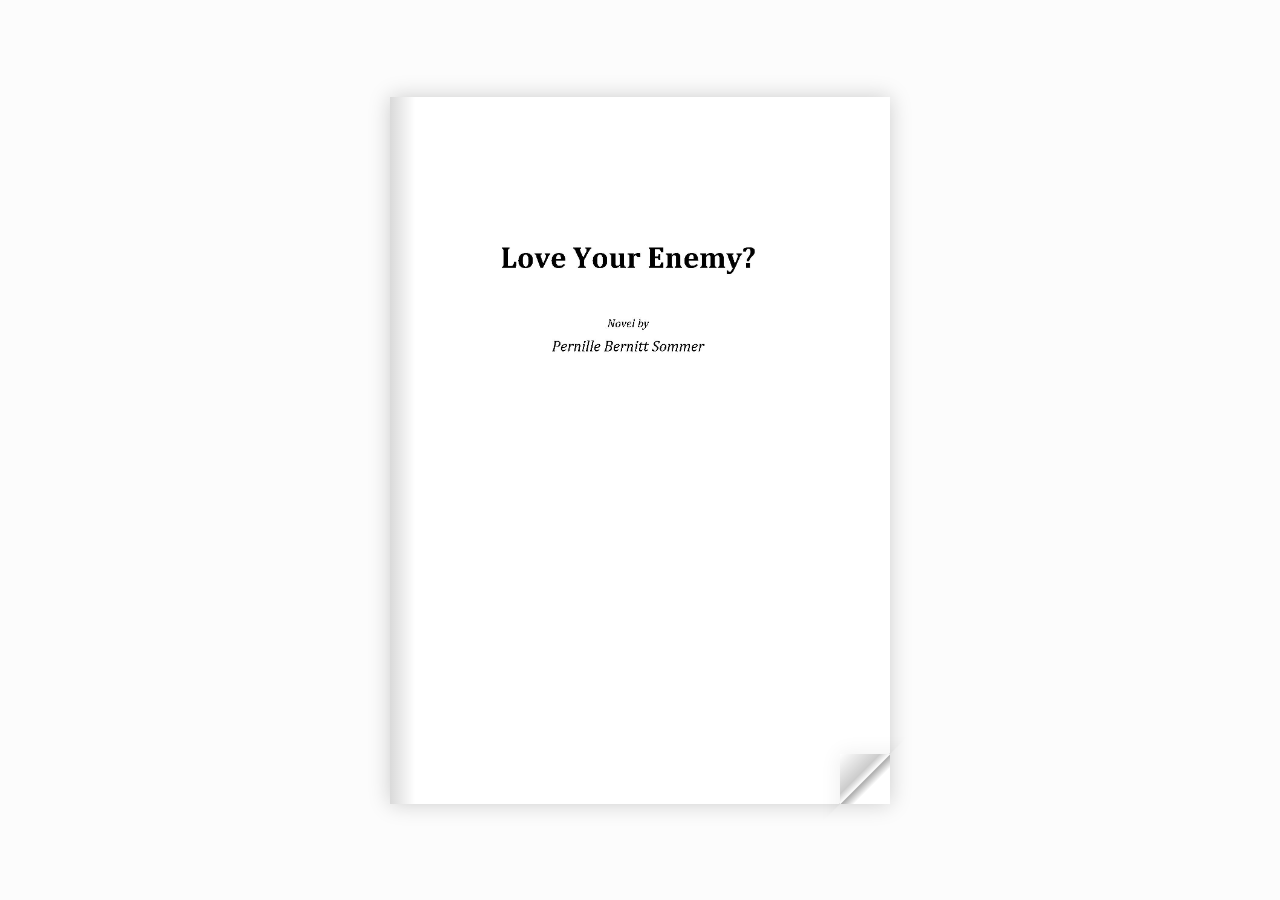
<file: teaser/index.html>
<!doctype html>
<html lang="en">
<head>
    <title>Love Your Enemy?</title>
    <meta name="viewport" content="width = 1050, user-scalable = no" />

    <script type="text/javascript" src="js/jquery.min.1.7.js"></script>
    <script type="text/javascript" src="js/modernizr.2.5.3.min.js"></script>
    <script type="text/javascript" src="js/jquery.mousewheel.min.js"></script>
    <script src="js/jquery.tooltipster.min.js" type="text/javascript"></script>
    <script type="text/javascript" src="js/hash.js"></script>
    <script type="text/javascript" src="js/magazine.js"></script>
    <link href="css/thumbs_carousel.css" rel="stylesheet" type="text/css" />
    <script src="js/jMyCarousel.js" type="text/javascript"></script>
    <link type="text/css" rel="stylesheet" href="css/main.css">
</head>
<body>
<div class="magazine-viewport">
	<div class="container">
		<div class="magazine">
			<div ignore="1" class="next-button"></div>
			<div ignore="1" class="previous-button"></div>
		</div>
	</div>
</div>

<div class="overlay" >
	<div id="thumbs_carousel">  
        <ul>  
            <li><img src="pages/thumbs/page-1.jpg"></li>
<li><img src="pages/thumbs/page-2.jpg"></li>
<li><img src="pages/thumbs/page-3.jpg"></li>
<li><img src="pages/thumbs/page-4.jpg"></li>
<li><img src="pages/thumbs/page-5.jpg"></li>
<li><img src="pages/thumbs/page-6.jpg"></li>
<li><img src="pages/thumbs/page-7.jpg"></li>
<li><img src="pages/thumbs/page-8.jpg"></li>

      </ul>    
    </div>
</div>

<script src="onload.js" type="text/javascript"></script>

</body>
</html>
</file>
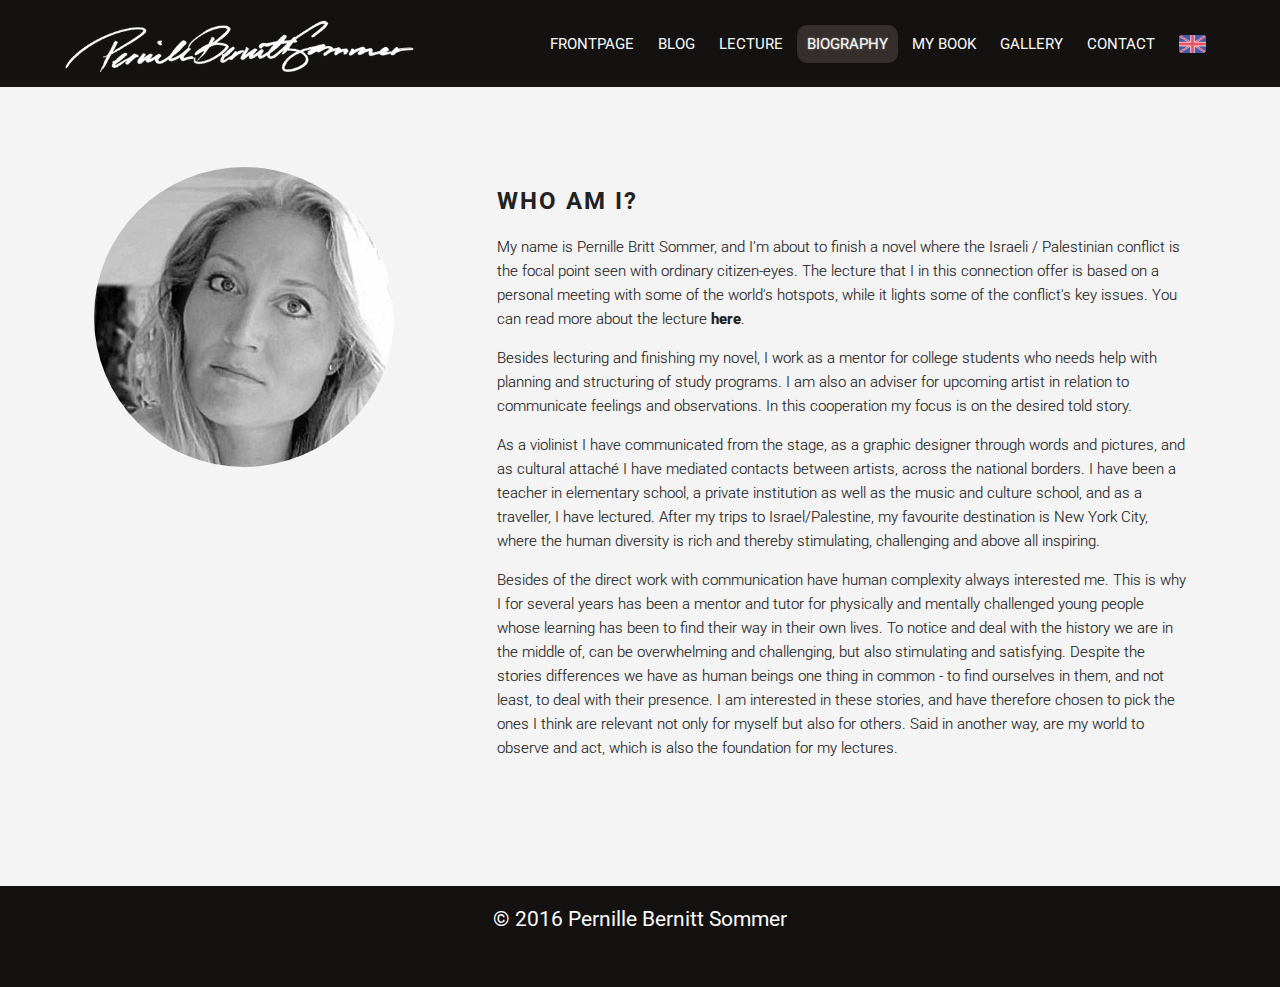
<file: biography.html>
<!DOCTYPE html>
<html lang="en">
    <head>
        <title>Pernille Bernitt Sommer - Biography</title>
        <meta charset="utf-8">
        <link rel="stylesheet" type="text/css" href="css/style.css">
        <link href="https://maxcdn.bootstrapcdn.com/font-awesome/4.7.0/css/font-awesome.min.css" rel="stylesheet" type="text/css">
        <script src='http://cdnjs.cloudflare.com/ajax/libs/jquery/2.1.3/jquery.min.js'></script>
        <meta name="viewport" content="width=device-width, initial-scale=1.0">
    </head>
    <body>
        <div class="responsiveMenuContainer" id="responsiveMenuContainer" style="display: none;">
            <div class="responsiveMenuExit" id="responsiveMenuExit"><i class="fa fa-times"></i></div>
            <a href="index.php"><div class="responsiveMenuItem">FRONTPAGE</div></a>
            <a href="blog.php"><div class="responsiveMenuItem">BLOG</div></a>
            <a href="lecture.html"><div class="responsiveMenuItem">LECTURE</div></a>
            <a href="biography.html"><div class="responsiveMenuItem active">BIOGRAPHY</div></a>
            <a href="mybook.html"><div class="responsiveMenuItem">MY BOOK</div></a>
            <a href="gallery.php"><div class="responsiveMenuItem">GALLERY</div></a>
            <a href="contact.html"><div class="responsiveMenuItem">CONTACT</div></a>
            <a href="javascript:void(0);"><div class="responsiveMenuItemFlag"><a href="index.php"><img class="flag" src="img/en.png"></a>&nbsp;<a href="da"><img class="flag" src="img/da.png"></a></div></a>
        </div>
        <header id="header">
            <div class="content">
                <a class="logo" href="index.php"><img alt="Logo" class="logoImg" src="img/logo.png"></a>
                <a class="responsiveMenu" id="responsiveMenu"></a>
                <nav id="headerNavigation">
                    <a href="index.php">FRONTPAGE</a>
                    <a href="blog.php">BLOG</a>
                    <a href="lecture.html">LECTURE</a>
                    <a href="biography.html" class="active">BIOGRAPHY</a>
                    <a href="mybook.html">MY BOOK</a>
                    <a href="gallery.php">GALLERY</a>
                    <a href="contact.html">CONTACT</a>
                    <a class="languageMenu" href="javascript:void(0);" id="currentLanguage"><img src="img/en.png" class="flag"></a>
                    <div class="flagDropDown" id="flagDropDown">
                        <a class="chooseLanguage" href="biography.html"><img src="img/en.png" class="flag"></a>
                        <a class="chooseLanguage" href="da/biography.html"><img src="img/da.png" class="flag"></a>
                    </div>
                </nav>
            </div>
        </header>
        <div class="content" id="senesteBlog">
            <article class="venstreSide" style="flex-grow: 0.5;">
                <div class="bioImgWrapper">
                    <img class="bioImg" src="img/bio.jpg" alt="Pernille Bernitt Sommer">
                </div>
            </article>
            <article class="hoejreSide">
                <h2><b>WHO AM I?</b></h2>
                <p>My name is Pernille Britt Sommer, and I’m about to finish a novel where the Israeli / Palestinian conflict is the focal point seen with ordinary citizen-eyes. The lecture that I in this connection offer is based on a personal meeting with some of the world's hotspots, while it lights some of the conflict's key issues. You can read more about the lecture <a href="lecture.html">here</a>.</p>
                <p>Besides lecturing and finishing my novel, I work as a mentor for college students who needs help with planning and structuring of study programs. I am also an adviser for upcoming artist in relation to communicate feelings and observations. In this cooperation my focus is on the desired told story.</p>
                <p>As a violinist I have communicated from the stage, as a graphic designer through words and pictures, and as cultural attaché I have mediated contacts between artists, across the national borders. I have been a teacher in elementary school, a private institution as well as the music and culture school, and as a traveller, I have lectured. After my trips to Israel/Palestine, my favourite destination is New York City, where the human diversity is rich and thereby stimulating, challenging and above all inspiring.</p>
                <p>Besides of the direct work with communication have human complexity always interested me. This is why I for several years has been a mentor and tutor for physically and mentally challenged young people whose learning has been to find their way in their own lives. To notice and deal with the history we are in the middle of, can be overwhelming and challenging, but also stimulating and satisfying. Despite the stories differences we have as human beings one thing in common - to find ourselves in them, and not least, to deal with their presence. I am interested in these stories, and have therefore chosen to pick the ones I think are relevant not only for myself but also for others. Said in another way, are my world to observe and act, which is also the foundation for my lectures.</p>
            </article>
        </div>
        <div id="footer">
            <p>&copy 2016 Pernille Bernitt Sommer</p>
        </div>
        <script src="js/script.js"></script>
    </body>
</html>
</file>
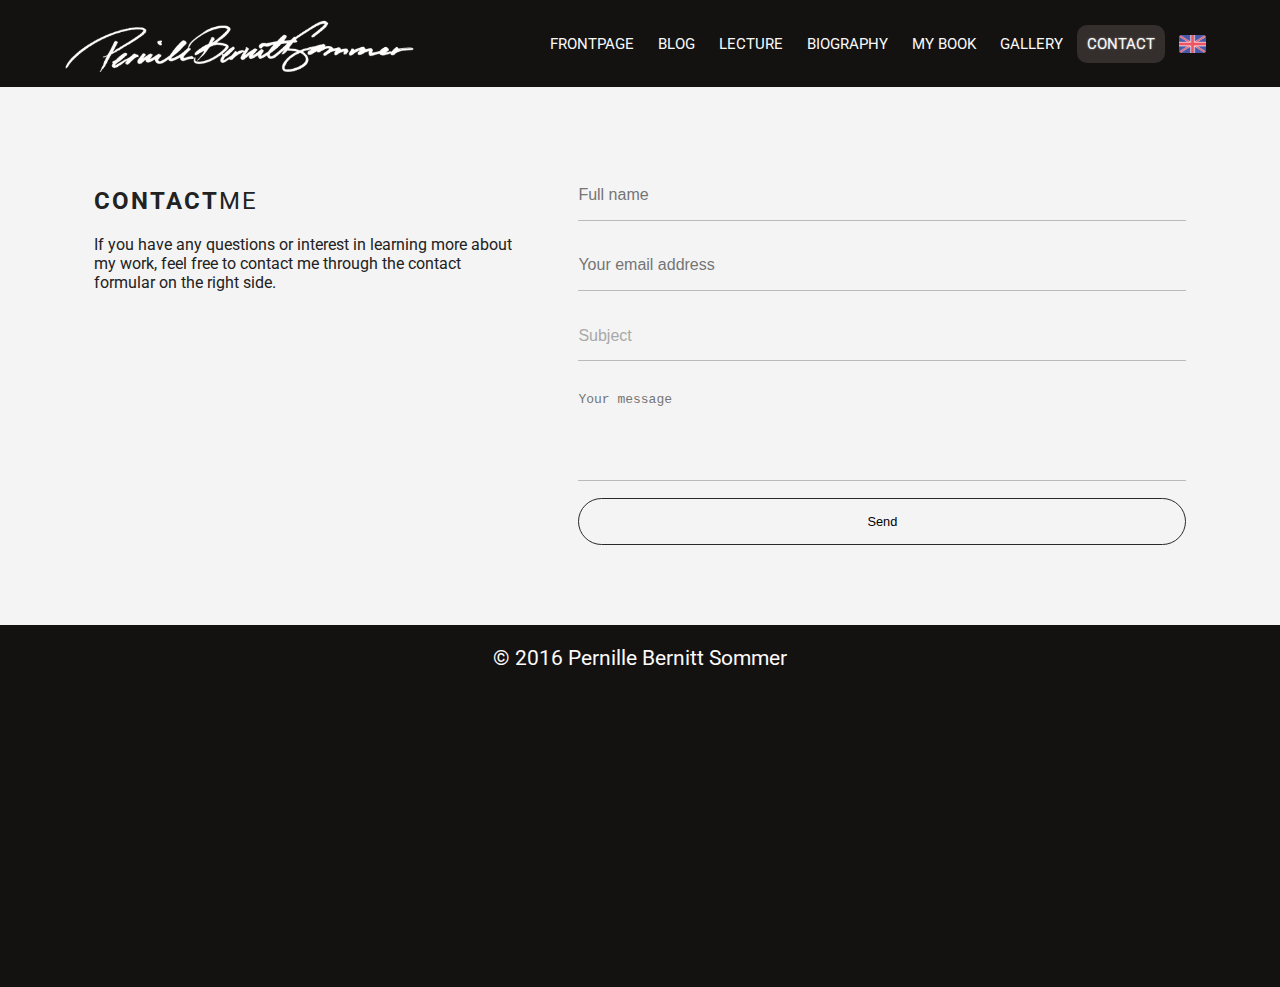
<file: contact.html>
<!DOCTYPE html>
<html lang="en">
    <head>
        <title>Pernille Bernitt Sommer - Contact</title>
        <meta charset="utf-8">
        <link rel="stylesheet" type="text/css" href="css/style.css">
        <link href="https://maxcdn.bootstrapcdn.com/font-awesome/4.7.0/css/font-awesome.min.css" rel="stylesheet" type="text/css">
        <script src='http://cdnjs.cloudflare.com/ajax/libs/jquery/2.1.3/jquery.min.js'></script>
        <meta name="viewport" content="width=device-width, initial-scale=1.0">
    </head>
    <body>
        <div class="responsiveMenuContainer" id="responsiveMenuContainer" style="display: none;">
            <div class="responsiveMenuExit" id="responsiveMenuExit"><i class="fa fa-times"></i></div>
            <a href="index.php"><div class="responsiveMenuItem">FRONTPAGE</div></a>
            <a href="blog.php"><div class="responsiveMenuItem">BLOG</div></a>
            <a href="lecture.html"><div class="responsiveMenuItem">LECTURE</div></a>
            <a href="biography.html"><div class="responsiveMenuItem">BIOGRAPHY</div></a>
            <a href="mybook.html"><div class="responsiveMenuItem">MY BOOK</div></a>
            <a href="gallery.php"><div class="responsiveMenuItem">GALLERY</div></a>
            <a href="contact.html"><div class="responsiveMenuItem active">CONTACT</div></a>
            <a href="javascript:void(0);"><div class="responsiveMenuItemFlag"><a href="index.php"><img class="flag" src="img/en.png"></a>&nbsp;<a href="da"><img class="flag" src="img/da.png"></a></div></a>
        </div>
        <header id="header">
            <div class="content">
                <a class="logo" href="index.php"><img alt="Logo" class="logoImg" src="img/logo.png"></a>
                <a class="responsiveMenu" id="responsiveMenu"></a>
                <nav id="headerNavigation">
                    <a href="index.php">FRONTPAGE</a>
                    <a href="blog.php">BLOG</a>
                    <a href="lecture.html">LECTURE</a>
                    <a href="biography.html">BIOGRAPHY</a>
                    <a href="mybook.html">MY BOOK</a>
                    <a href="gallery.php">GALLERY</a>
                    <a href="contact.html" class="active">CONTACT</a>
                    <a class="languageMenu" href="javascript:void(0);" id="currentLanguage"><img src="img/en.png" class="flag"></a>
                    <div class="flagDropDown" id="flagDropDown">
                        <a class="chooseLanguage" href="contact.html"><img src="img/en.png" class="flag"></a>
                        <a class="chooseLanguage" href="da/contact.html"><img src="img/da.png" class="flag"></a>
                    </div>
                </nav>
            </div>
        </header>
        <div class="content" id="senesteBlog">
            <article class="venstreSide" style="flex-grow: 0.7;">
                <h2><b>CONTACT</b>ME</h2>
                If you have any questions or interest in learning more about my work, feel free to contact me through the contact formular on the right side.
            </article>
            <article class="hoejreSide">
                <form class="contactForm" action="contact.php" method="POST">
                    <input class="contactInput" type="text" name="fullName" placeholder="Full name" required>
                    <input class="contactInput" type="email" name="emailAddress" placeholder="Your email address" required>
                    <select class="contactInput" name="subject" required>
                        <option selected disabled>Subject</option>
                        <option value="Question">Question</option>
                        <option value="Booking">Booking</option>
                        <option value="Other">Other</option>
                    </select>
                    <textarea class="contactInput" name="message" placeholder="Your message" required></textarea>
                    <input class="contactButton" type="submit" name="contactKnap" value="Send">
                </form>
            </article>
        </div>
        <div id="footer">
            <p>&copy; 2016 Pernille Bernitt Sommer</p>
        </div>
        <script src="js/script.js"></script>
    </body>
</html>
</file>
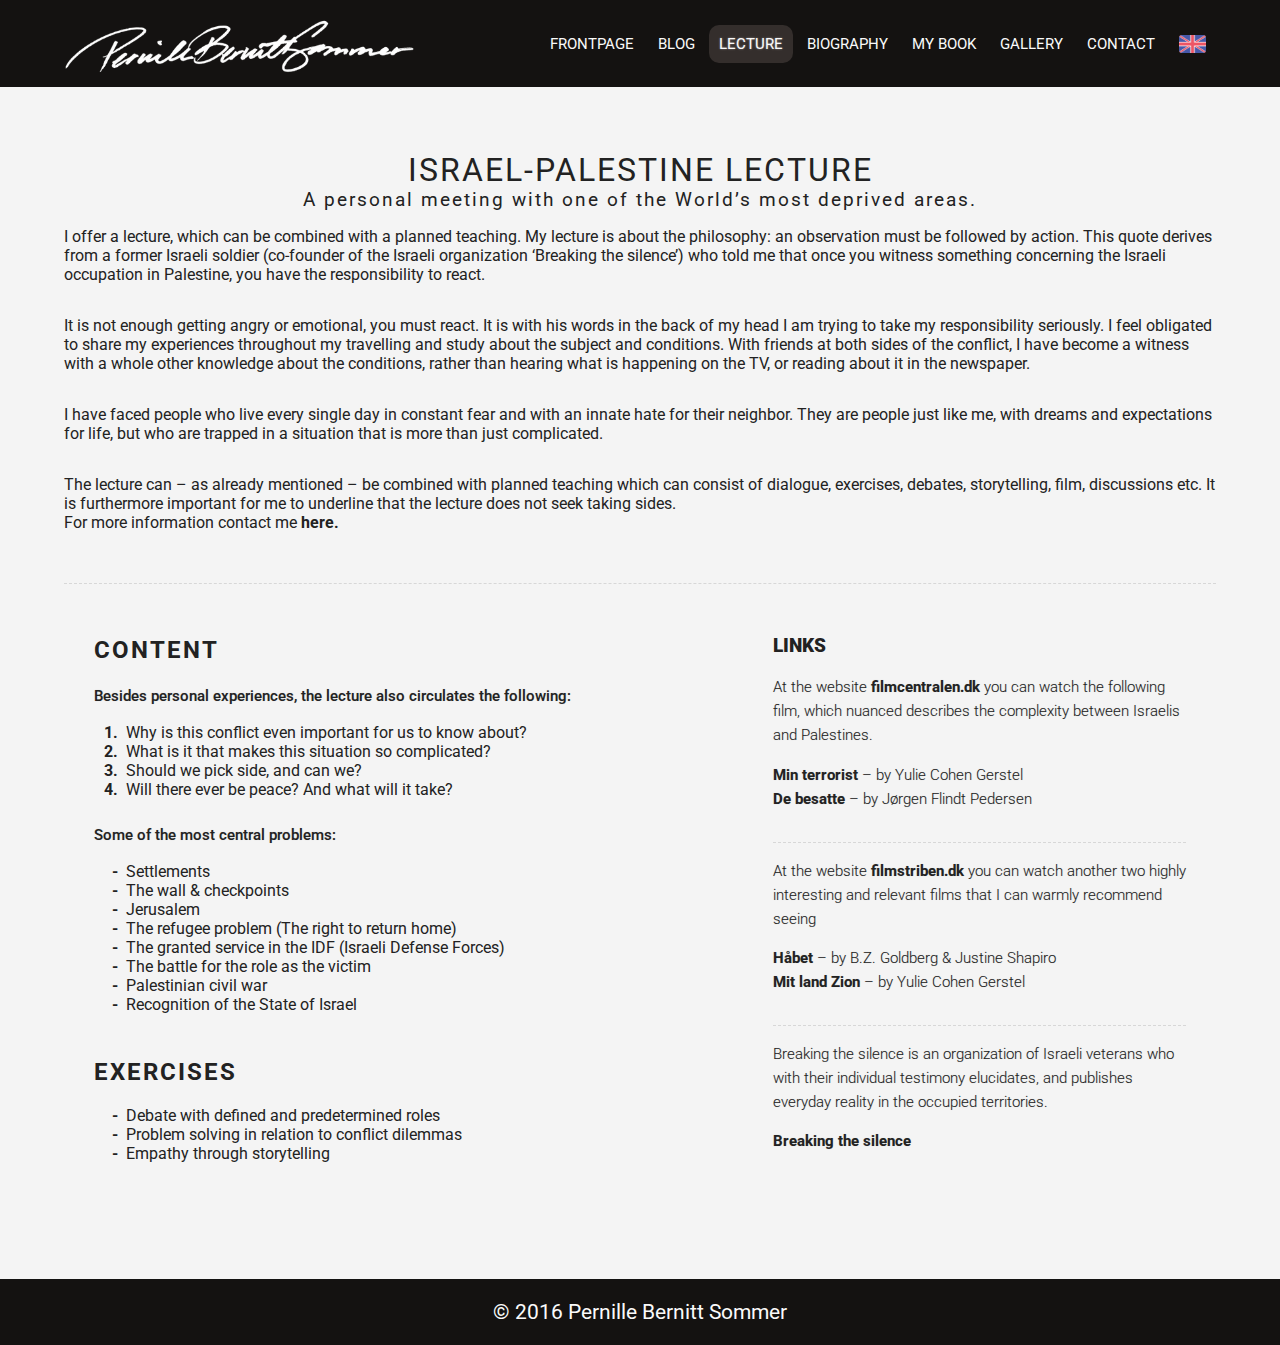
<file: lecture.html>
<!DOCTYPE html>
<html lang="en">
    <head>
        <title>Pernille Bernitt Sommer - Lecture</title>
        <meta charset="utf-8">
        <link rel="stylesheet" type="text/css" href="css/style.css">
        <link href="https://maxcdn.bootstrapcdn.com/font-awesome/4.7.0/css/font-awesome.min.css" rel="stylesheet" type="text/css">
        <script src='http://cdnjs.cloudflare.com/ajax/libs/jquery/2.1.3/jquery.min.js'></script>
        <meta name="viewport" content="width=device-width, initial-scale=1.0">
    </head>
    <body>
        <div class="responsiveMenuContainer" id="responsiveMenuContainer" style="display: none;">
            <div class="responsiveMenuExit" id="responsiveMenuExit"><i class="fa fa-times"></i></div>
            <a href="index.php"><div class="responsiveMenuItem">FRONTPAGE</div></a>
            <a href="blog.php"><div class="responsiveMenuItem">BLOG</div></a>
            <a href="lecture.html"><div class="responsiveMenuItem active">LECTURE</div></a>
            <a href="biography.html"><div class="responsiveMenuItem">BIOGRAPHY</div></a>
            <a href="mybook.html"><div class="responsiveMenuItem">MY BOOK</div></a>
            <a href="gallery.php"><div class="responsiveMenuItem">GALLERY</div></a>
            <a href="contact.html"><div class="responsiveMenuItem">CONTACT</div></a>
            <a href="javascript:void(0);"><div class="responsiveMenuItemFlag"><a href="index.php"><img class="flag" src="img/en.png"></a>&nbsp;<a href="da"><img class="flag" src="img/da.png"></a></div></a>
        </div>
        <header id="header">
            <div class="content">
                <a class="logo" href="index.php"><img alt="Logo" class="logoImg" src="img/logo.png"></a>
                <a class="responsiveMenu" id="responsiveMenu"></a>
                <nav id="headerNavigation">
                    <a href="index.php">FRONTPAGE</a>
                    <a href="blog.php">BLOG</a>
                    <a href="lecture.html" class="active">LECTURE</a>
                    <a href="biography.html">BIOGRAPHY</a>
                    <a href="mybook.html">MY BOOK</a>
                    <a href="gallery.php">GALLERY</a>
                    <a href="contact.html">CONTACT</a>
                    <a class="languageMenu" href="javascript:void(0);" id="currentLanguage"><img src="img/en.png" class="flag"></a>
                    <div class="flagDropDown" id="flagDropDown">
                        <a class="chooseLanguage" href="lecture.html"><img src="img/en.png" class="flag"></a>
                        <a class="chooseLanguage" href="da/lecture.html"><img src="img/da.png" class="flag"></a>
                    </div>
                </nav>
            </div>
        </header>
        <div class="content" id="lecture" style="padding: 4em 0 0 0;">
            <h1>ISRAEL-PALESTINE LECTURE</h1>
            <h3>A personal meeting with one of the World’s most deprived areas.</h3>
            <p>I offer a lecture, which can be combined with a planned teaching. My lecture is about the philosophy: an observation must be followed by action. This quote derives from a former Israeli soldier (co-founder of the Israeli organization ‘Breaking the silence’) who told me that once you witness something concerning the Israeli occupation in Palestine, you have the responsibility to react.</p>
            <p>It is not enough getting angry or emotional, you must react. It is with his words in the back of my head I am trying to take my responsibility seriously. I feel obligated to share my experiences throughout my travelling and study about the subject and conditions. With friends at both sides of the conflict, I have become a witness with a whole other knowledge about the conditions, rather than hearing what is happening on the TV, or reading about it in the newspaper.</p>
            <p>I have faced people who live every single day in constant fear and with an innate hate for their neighbor. They are people just like me, with dreams and expectations for life, but who are trapped in a situation that is more than just complicated.</p>
            <p>The lecture can – as already mentioned – be combined with planned teaching which can consist of dialogue, exercises, debates, storytelling, film, discussions etc. It is furthermore important for me to underline that the lecture does not seek taking sides.<br>
            For more information contact me <a href="kontakt.html">here.</a></p><br>
            <hr>
        </div>
        <div class="content" id="senesteBlog" style="padding-top: 0;">
            <article class="venstreSide">
                <h2><b>CONTENT</b></h2>
                <p>Besides personal experiences, the lecture also circulates the following:</p>
                <ol>
                    <li>Why is this conflict even important for us to know about?</li>
                    <li>What is it that makes this situation so complicated?</li>
                    <li>Should we pick side, and can we?</li>
                    <li>Will there ever be peace? And what will it take? </li>
                </ol>
                <p style="margin-bottom: 1em !important;">Some of the most central problems:</p>
                <ul>
                    <li>Settlements</li>
                    <li>The wall & checkpoints</li>
                    <li>Jerusalem</li>
                    <li>The refugee problem (The right to return home)</li>
                    <li>The granted service in the IDF (Israeli Defense Forces) </li>
                    <li>The battle for the role as the victim</li>
                    <li>Palestinian civil war</li>
                    <li>Recognition of the State of Israel</li>
                </ul>
                <h2><b>EXERCISES</b></h2>
                <ul>
                    <li>Debate with defined and predetermined roles</li>
                    <li>Problem solving in relation to conflict dilemmas</li>
                    <li>Empathy through storytelling</li>
                </ul>
            </article>
            <article class="hoejreSide">
                <h3><b>LINKS</b></h3>
                <p>At the website <a href="http://filmcentralen.dk" target="_blank">filmcentralen.dk</a> you can watch the following film, which nuanced describes the complexity between Israelis and Palestines.</p>
                <p><a href="http://filmcentralen.dk/alle/film/min-terrorist" target="_blank">Min terrorist</a> – by Yulie Cohen Gerstel<br>
                    <a href="http://filmcentralen.dk/alle/film/de-besatte" target="_blank">De besatte</a> – by Jørgen Flindt Pedersen</p>
                <hr>
                <p>At the website <a href="http://filmstriben.dk" target="_blank">filmstriben.dk</a> you can watch another two highly interesting and relevant films that I can warmly recommend seeing</p>
                <p><a href="http://www.filmstriben.dk/bibliotek/film/details.aspx?filmid=2486350600" target="_blank">Håbet</a> – by B.Z. Goldberg & Justine Shapiro<br>
                    <a href="http://www.filmstriben.dk/bibliotek/film/details.aspx?filmid=2561524700" target="_blank">Mit land Zion</a> – by Yulie Cohen Gerstel</p>
                <hr>
                <p>Breaking the silence is an organization of Israeli veterans who with their individual testimony elucidates, and publishes everyday reality in the occupied territories.</p>
                <p><a href="http://www.breakingthesilence.org.il/testimonies/videos" target="_blank">Breaking the silence</a></p>
            </article>
        </div>
        <div id="footer">
            <p>&copy 2016 Pernille Bernitt Sommer</p>
        </div>
        <script src="js/script.js"></script>
    </body>
</html>
</file>
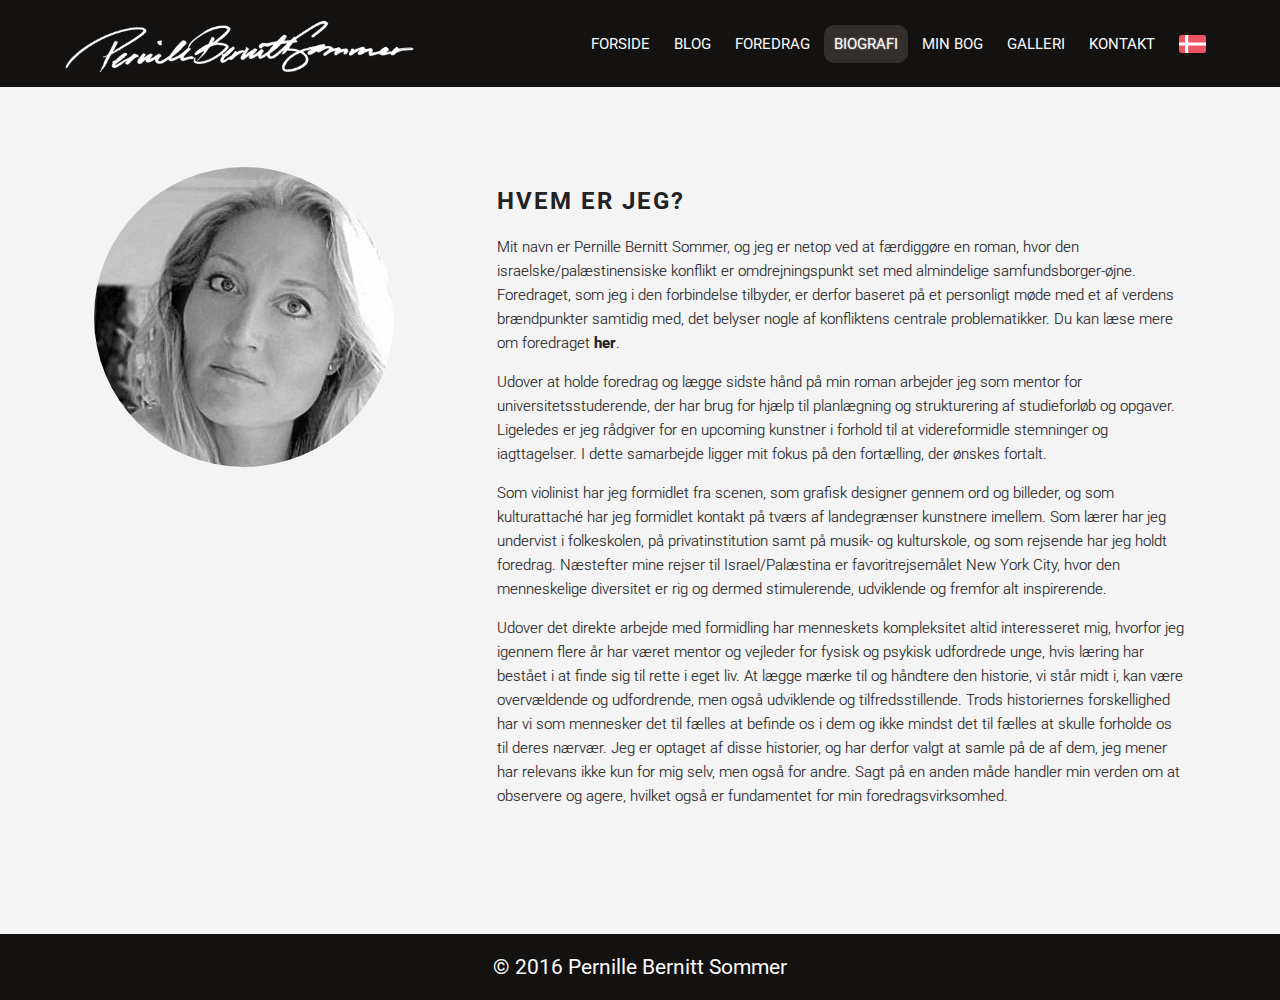
<file: da/biography.html>
<!DOCTYPE html>
<html lang="en">
    <head>
        <title>Pernille Bernitt Sommer - Biografi</title>
        <meta charset="utf-8">
        <link rel="stylesheet" type="text/css" href="css/style.css">
        <link href="https://maxcdn.bootstrapcdn.com/font-awesome/4.7.0/css/font-awesome.min.css" rel="stylesheet" type="text/css">
        <script src='http://cdnjs.cloudflare.com/ajax/libs/jquery/2.1.3/jquery.min.js'></script>
        <meta name="viewport" content="width=device-width, initial-scale=1.0">
    </head>
    <body>
        <div class="responsiveMenuContainer" id="responsiveMenuContainer" style="display: none;">
            <div class="responsiveMenuExit" id="responsiveMenuExit"><i class="fa fa-times"></i></div>
            <a href="index.php"><div class="responsiveMenuItem">FORSIDE</div></a>
            <a href="blog.php"><div class="responsiveMenuItem">BLOG</div></a>
            <a href="lecture.html"><div class="responsiveMenuItem">FOREDRAG</div></a>
            <a href="biography.html"><div class="responsiveMenuItem active">BIOGRAFI</div></a>
            <a href="mybook.html"><div class="responsiveMenuItem">MIN BOG</div></a>
            <a href="gallery.php"><div class="responsiveMenuItem">GALLERI</div></a>
            <a href="contact.html"><div class="responsiveMenuItem">KONTAKT</div></a>
            <a href="javascript:void(0);"><div class="responsiveMenuItemFlag"><a href="../index.php"><img class="flag" src="img/en.png"></a>&nbsp;<a href="index.php"><img class="flag" src="img/da.png"></a></div></a>
        </div>
        <header id="header">
            <div class="content">
                <a class="logo" href="index.php"><img alt="Logo" class="logoImg" src="img/logo.png"></a>
                <a class="responsiveMenu" id="responsiveMenu"></a>
                <nav id="headerNavigation">
                    <a href="index.php">FORSIDE</a>
                    <a href="blog.php">BLOG</a>
                    <a href="lecture.html">FOREDRAG</a>
                    <a href="biography.html" class="active">BIOGRAFI</a>
                    <a href="mybook.html">MIN BOG</a>
                    <a href="gallery.php">GALLERI</a>
                    <a href="contact.html">KONTAKT</a>
                    <a class="languageMenu" href="javascript:void(0);" id="currentLanguage"><img src="img/da.png" class="flag"></a>
                    <div class="flagDropDown" id="flagDropDown">
                        <a class="chooseLanguage" href="../biography.html"><img src="img/en.png" class="flag"></a>
                        <a class="chooseLanguage" href="biography.html"><img src="img/da.png" class="flag"></a>
                    </div>
                </nav>
            </div>
        </header>
        <div class="content" id="senesteBlog">
            <article class="venstreSide" style="flex-grow: 0.5;">
                <div class="bioImgWrapper">
                    <img class="bioImg" src="img/bio.jpg" alt="Pernille Bernitt Sommer">
                </div>
            </article>
            <article class="hoejreSide">
                <h2><b>HVEM ER JEG?</b></h2>
                <p>Mit navn er Pernille Bernitt Sommer, og jeg er netop ved at færdiggøre en roman, hvor den israelske/palæstinensiske konflikt er omdrejningspunkt set med almindelige samfundsborger-øjne. Foredraget, som jeg i den forbindelse tilbyder, er derfor baseret på et personligt møde med et af verdens brændpunkter samtidig med, det belyser nogle af konfliktens centrale problematikker. Du kan læse mere om foredraget <a href="lecture.html">her</a>.</p>
                <p>Udover at holde foredrag og lægge sidste hånd på min roman arbejder jeg som mentor for universitetsstuderende, der har brug for hjælp til planlægning og strukturering af studieforløb og opgaver. Ligeledes er jeg rådgiver for en upcoming kunstner i forhold til at videreformidle stemninger og iagttagelser. I dette samarbejde ligger mit fokus på den fortælling, der ønskes fortalt.</p>
                <p>Som violinist har jeg formidlet fra scenen, som grafisk designer gennem ord og billeder, og som kulturattaché har jeg formidlet kontakt på tværs af landegrænser kunstnere imellem. Som lærer har jeg undervist i folkeskolen, på privatinstitution samt på musik- og kulturskole, og som rejsende har jeg holdt foredrag.  Næstefter mine rejser til Israel/Palæstina er favoritrejsemålet New York City, hvor den menneskelige diversitet er rig og dermed stimulerende, udviklende og fremfor alt inspirerende.</p>
                <p>Udover det direkte arbejde med formidling har menneskets kompleksitet altid interesseret mig, hvorfor jeg igennem flere år har været mentor og vejleder for fysisk og psykisk udfordrede unge, hvis læring har bestået i at finde sig til rette i eget liv. At lægge mærke til og håndtere den historie, vi står midt i, kan være overvældende og udfordrende, men også udviklende og tilfredsstillende. Trods historiernes forskellighed har vi som mennesker det til fælles at befinde os i dem og ikke mindst det til fælles at skulle forholde os til deres nærvær. Jeg er optaget af disse historier, og har derfor valgt at samle på de af dem, jeg mener har relevans ikke kun for mig selv, men også for andre. Sagt på en anden måde handler min verden om at observere og agere, hvilket også er fundamentet for min foredragsvirksomhed.</p>
            </article>
        </div>
        <div id="footer">
            <p>&copy; 2016 Pernille Bernitt Sommer</p>
        </div>
        <script src="js/script.js"></script>
    </body>
</html>
</file>
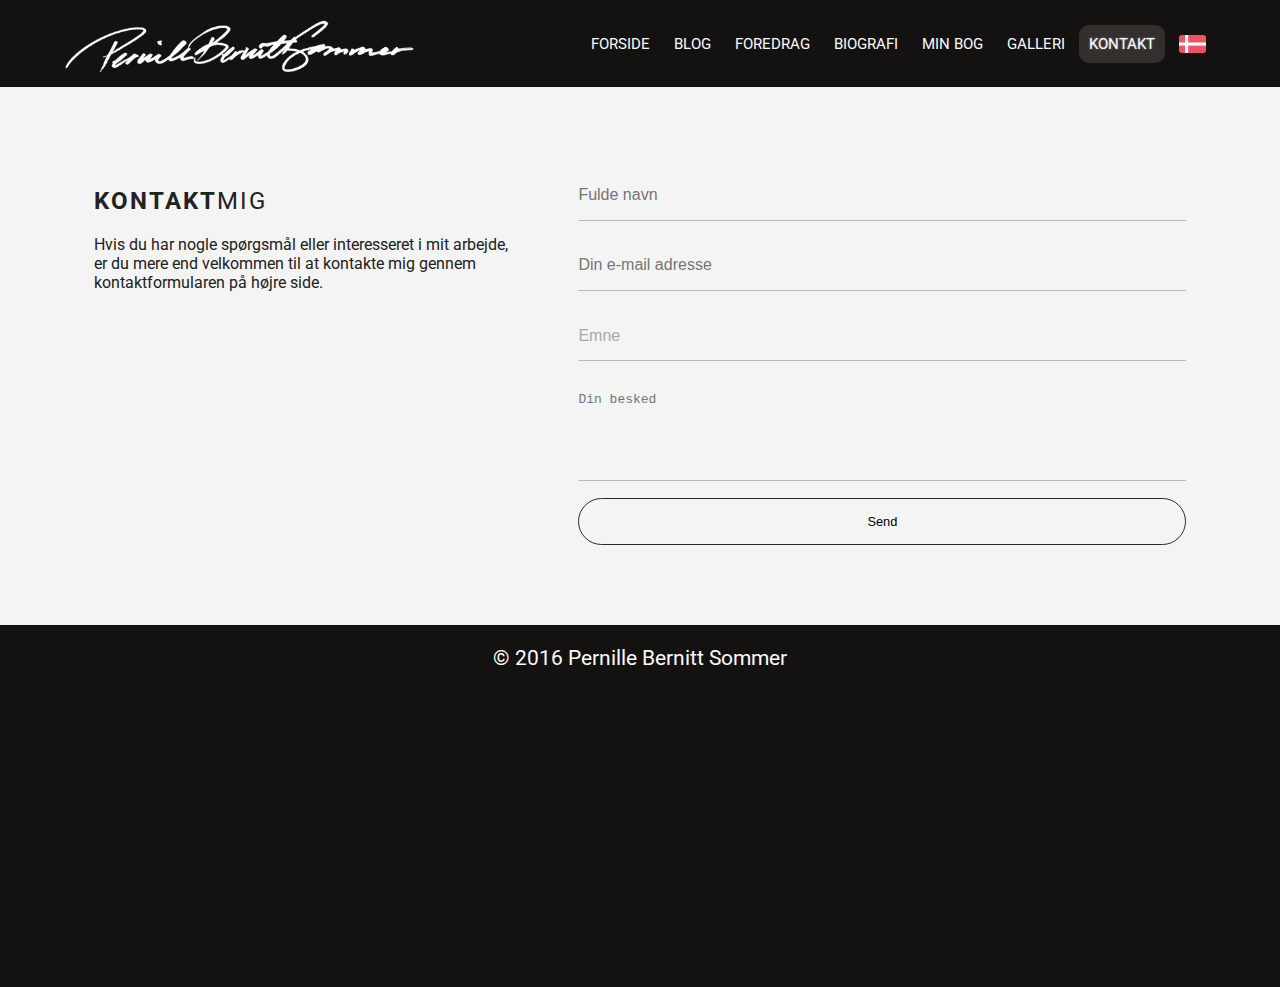
<file: da/contact.html>
<!DOCTYPE html>
<html lang="en">
    <head>
        <title>Pernille Bernitt Sommer - Kontakt</title>
        <meta charset="utf-8">
        <link rel="stylesheet" type="text/css" href="css/style.css">
        <link href="https://maxcdn.bootstrapcdn.com/font-awesome/4.7.0/css/font-awesome.min.css" rel="stylesheet" type="text/css">
        <script src='http://cdnjs.cloudflare.com/ajax/libs/jquery/2.1.3/jquery.min.js'></script>
        <meta name="viewport" content="width=device-width, initial-scale=1.0">
    </head>
    <body>
        <div class="responsiveMenuContainer" id="responsiveMenuContainer" style="display: none;">
            <div class="responsiveMenuExit" id="responsiveMenuExit"><i class="fa fa-times"></i></div>
            <a href="index.php"><div class="responsiveMenuItem">FORSIDE</div></a>
            <a href="blog.php"><div class="responsiveMenuItem">BLOG</div></a>
            <a href="lecture.html"><div class="responsiveMenuItem">FOREDRAG</div></a>
            <a href="biography.html"><div class="responsiveMenuItem">BIOGRAFI</div></a>
            <a href="mybook.html"><div class="responsiveMenuItem">MIN BOG</div></a>
            <a href="gallery.php"><div class="responsiveMenuItem">GALLERI</div></a>
            <a href="contact.html"><div class="responsiveMenuItem active">KONTAKT</div></a>
            <a href="javascript:void(0);"><div class="responsiveMenuItemFlag"><a href="../index.php"><img class="flag" src="img/en.png"></a>&nbsp;<a href="index.php"><img class="flag" src="img/da.png"></a></div></a>
        </div>
        <header id="header">
            <div class="content">
                <a class="logo" href="index.php"><img alt="Logo" class="logoImg" src="img/logo.png"></a>
                <a class="responsiveMenu" id="responsiveMenu"></a>
                <nav id="headerNavigation">
                    <a href="index.php">FORSIDE</a>
                    <a href="blog.php">BLOG</a>
                    <a href="lecture.html">FOREDRAG</a>
                    <a href="biography.html">BIOGRAFI</a>
                    <a href="mybook.html">MIN BOG</a>
                    <a href="gallery.php">GALLERI</a>
                    <a href="contact.html" class="active">KONTAKT</a>
                    <a class="languageMenu" href="javascript:void(0);" id="currentLanguage"><img src="img/da.png" class="flag"></a>
                    <div class="flagDropDown" id="flagDropDown">
                        <a class="chooseLanguage" href="../contact.html"><img src="img/en.png" class="flag"></a>
                        <a class="chooseLanguage" href="contact.html"><img src="img/da.png" class="flag"></a>
                    </div>
                </nav>
            </div>
        </header>
        <div class="content" id="senesteBlog">
            <article class="venstreSide" style="flex-grow: 0.7;">
                <h2><b>KONTAKT</b>MIG</h2>
                Hvis du har nogle spørgsmål eller interesseret i mit arbejde, er du mere end velkommen til at kontakte mig gennem kontaktformularen på højre side. 
            </article>
            <article class="hoejreSide">
                <form class="contactForm" action="contact.php" method="POST">
                    <input class="contactInput" type="text" name="fullName" placeholder="Fulde navn" required>
                    <input class="contactInput" type="email" name="emailAddress" placeholder="Din e-mail adresse" required>
                    <select class="contactInput" name="subject" required>
                        <option selected disabled>Emne</option>
                        <option value="Spørgsmål">Spørgsmål</option>
                        <option value="Booking">Booking</option>
                        <option value="Andet">Andet</option>
                    </select>
                    <textarea class="contactInput" name="message" placeholder="Din besked" required></textarea>
                    <input class="contactButton" type="submit" name="contactKnap" value="Send">
                </form>
            </article>
        </div>
        <div id="footer">
            <p>&copy; 2016 Pernille Bernitt Sommer</p>
        </div>
        <script src="js/script.js"></script>
    </body>
</html>
</file>
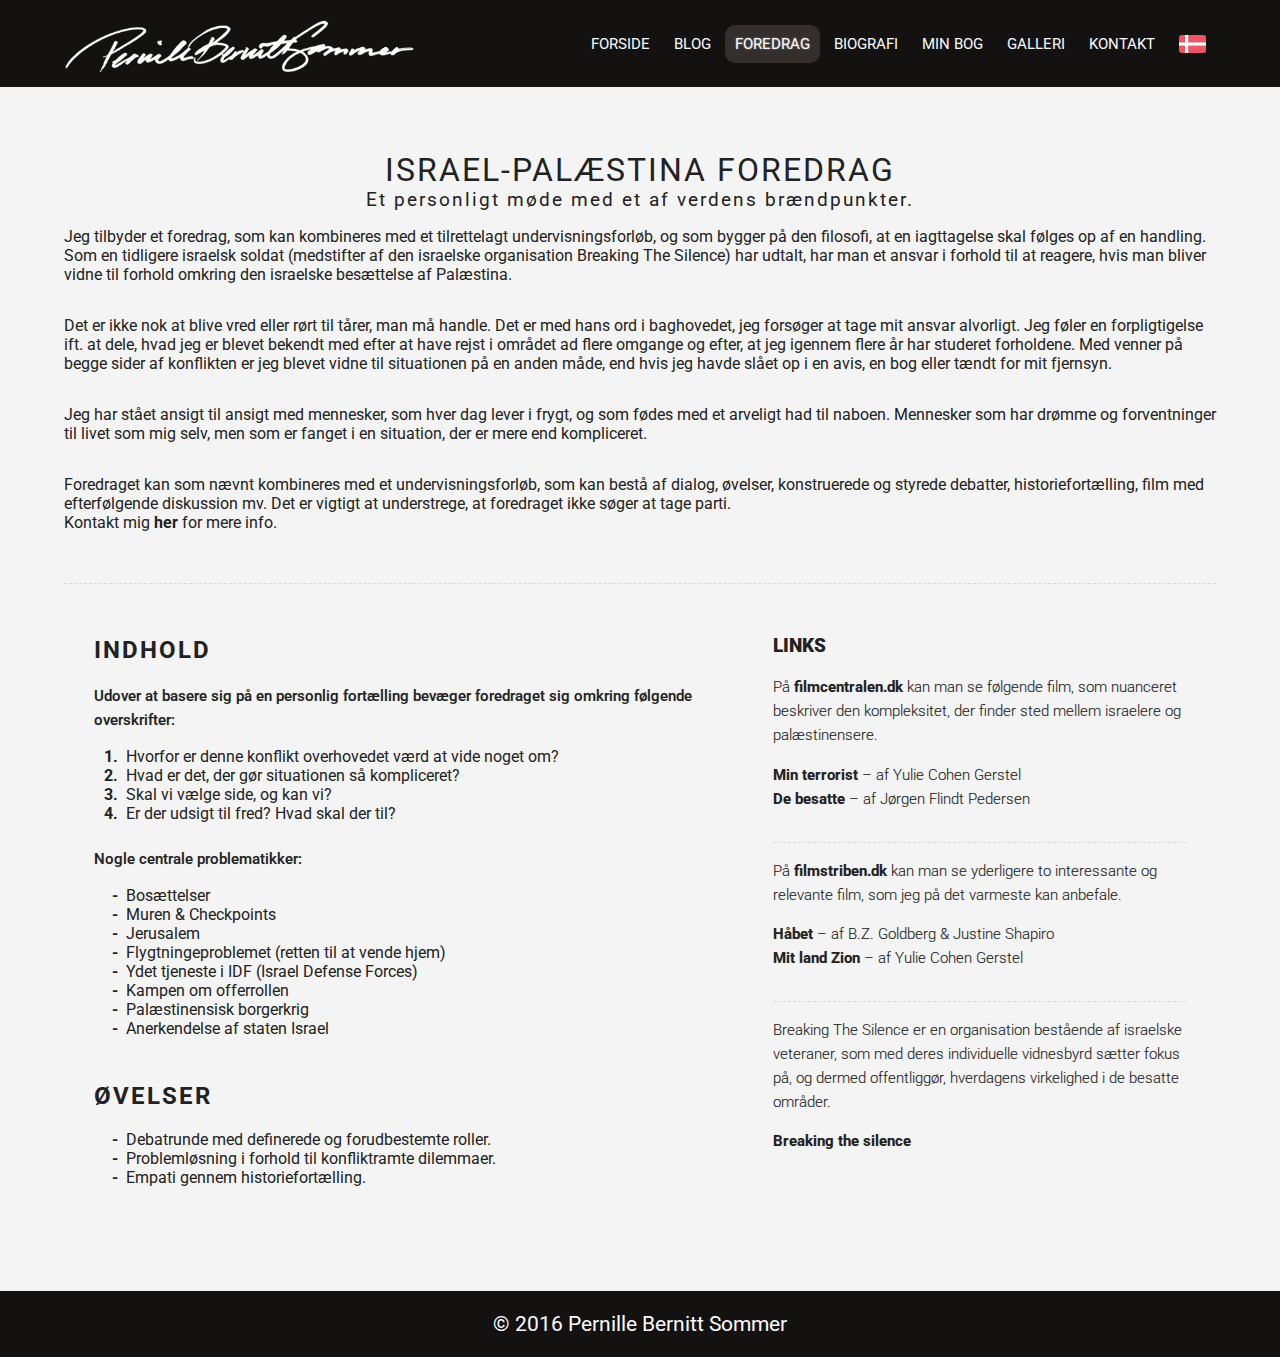
<file: da/lecture.html>
<!DOCTYPE html>
<html lang="en">
    <head>
        <title>Pernille Bernitt Sommer - Foredrag</title>
        <meta charset="utf-8">
        <link rel="stylesheet" type="text/css" href="css/style.css">
        <link href="https://maxcdn.bootstrapcdn.com/font-awesome/4.7.0/css/font-awesome.min.css" rel="stylesheet" type="text/css">
        <script src='http://cdnjs.cloudflare.com/ajax/libs/jquery/2.1.3/jquery.min.js'></script>
        <meta name="viewport" content="width=device-width, initial-scale=1.0">
    </head>
    <body>
        <div class="responsiveMenuContainer" id="responsiveMenuContainer" style="display: none;">
            <div class="responsiveMenuExit" id="responsiveMenuExit"><i class="fa fa-times"></i></div>
            <a href="index.php"><div class="responsiveMenuItem">FORSIDE</div></a>
            <a href="blog.php"><div class="responsiveMenuItem">BLOG</div></a>
            <a href="lecture.html"><div class="responsiveMenuItem active">FOREDRAG</div></a>
            <a href="biography.html"><div class="responsiveMenuItem">BIOGRAFI</div></a>
            <a href="mybook.html"><div class="responsiveMenuItem">MIN BOG</div></a>
            <a href="gallery.php"><div class="responsiveMenuItem">GALLERI</div></a>
            <a href="contact.html"><div class="responsiveMenuItem">KONTAKT</div></a>
            <a href="javascript:void(0);"><div class="responsiveMenuItemFlag"><a href="../index.php"><img class="flag" src="img/en.png"></a>&nbsp;<a href="index.php"><img class="flag" src="img/da.png"></a></div></a>
        </div>
        <header id="header">
            <div class="content">
                <a class="logo" href="index.php"><img alt="Logo" class="logoImg" src="img/logo.png"></a>
                <a class="responsiveMenu" id="responsiveMenu"></a>
                <nav id="headerNavigation">
                    <a href="index.php">FORSIDE</a>
                    <a href="blog.php">BLOG</a>
                    <a href="lecture.html" class="active">FOREDRAG</a>
                    <a href="biography.html">BIOGRAFI</a>
                    <a href="mybook.html">MIN BOG</a>
                    <a href="gallery.php">GALLERI</a>
                    <a href="contact.html">KONTAKT</a>
                    <a class="languageMenu" href="javascript:void(0);" id="currentLanguage"><img src="img/da.png" class="flag"></a>
                    <div class="flagDropDown" id="flagDropDown">
                        <a class="chooseLanguage" href="../lecture.html"><img src="img/en.png" class="flag"></a>
                        <a class="chooseLanguage" href="lecture.html"><img src="img/da.png" class="flag"></a>
                    </div>
                </nav>
            </div>
        </header>
        <div class="content" id="lecture" style="padding: 4em 0 0 0;">
            <h1>ISRAEL-PALÆSTINA FOREDRAG</h1>
            <h3>Et personligt møde med et af verdens brændpunkter.</h3>
            <p>Jeg tilbyder et foredrag, som kan kombineres med et tilrettelagt undervisningsforløb, og som bygger på den filosofi, at en iagttagelse skal følges op af en handling. Som en tidligere israelsk soldat (medstifter af den israelske organisation Breaking The Silence) har udtalt, har man et ansvar i forhold til at reagere, hvis man bliver vidne til forhold omkring den israelske besættelse af Palæstina.</p>
            <p>Det er ikke nok at blive vred eller rørt til tårer, man må handle. Det er med hans ord i baghovedet, jeg forsøger at tage mit ansvar alvorligt.  Jeg føler en forpligtigelse ift. at dele, hvad jeg er blevet bekendt med efter at have rejst i området ad flere omgange og efter, at jeg igennem flere år har studeret forholdene. Med venner på begge sider af konflikten er jeg blevet vidne til situationen på en anden måde, end hvis jeg havde slået op i en avis, en bog eller tændt for mit fjernsyn.</p>
            <p>Jeg har stået ansigt til ansigt med mennesker, som hver dag lever i frygt, og som fødes med et arveligt had til naboen. Mennesker som har drømme og forventninger til livet som mig selv, men som er fanget i en situation, der er mere end kompliceret.</p>
            <p>Foredraget kan som nævnt kombineres med et undervisningsforløb, som kan bestå af dialog, øvelser, konstruerede og styrede debatter, historiefortælling, film med efterfølgende diskussion mv. Det er vigtigt at understrege, at foredraget ikke søger at tage parti.<br>
            Kontakt mig <a href="kontakt.html">her</a> for mere info.</p><br>
            <hr>
        </div>
        <div class="content" id="senesteBlog" style="padding-top: 0;">
            <article class="venstreSide">
                <h2><b>INDHOLD</b></h2>
                <p>Udover at basere sig på en personlig fortælling bevæger foredraget sig omkring følgende overskrifter:</p>
                <ol>
                    <li>Hvorfor er denne konflikt overhovedet værd at vide noget om?</li>
                    <li>Hvad er det, der gør situationen så kompliceret?</li>
                    <li>Skal vi vælge side, og kan vi?</li>
                    <li>Er der udsigt til fred? Hvad skal der til?</li>
                </ol>
                <p style="margin-bottom: 1em !important;">Nogle centrale problematikker:</p>
                <ul>
                    <li>Bosættelser</li>
                    <li>Muren & Checkpoints</li>
                    <li>Jerusalem</li>
                    <li>Flygtningeproblemet (retten til at vende hjem)</li>
                    <li>Ydet tjeneste i IDF (Israel Defense Forces)</li>
                    <li>Kampen om offerrollen</li>
                    <li>Palæstinensisk borgerkrig</li>
                    <li>Anerkendelse af staten Israel</li>
                </ul>
                <h2><b>ØVELSER</b></h2>
                <ul>
                    <li>Debatrunde med definerede og forudbestemte roller.</li>
                    <li>Problemløsning i forhold til konfliktramte dilemmaer.</li>
                    <li>Empati gennem historiefortælling.</li>
                </ul>
            </article>
            <article class="hoejreSide">
                <h3><b>LINKS</b></h3>
                <p>På <a href="http://filmcentralen.dk" target="_blank">filmcentralen.dk</a> kan man se følgende film, som nuanceret beskriver den kompleksitet, der finder sted mellem israelere og palæstinensere.</p>
                <p><a href="http://filmcentralen.dk/alle/film/min-terrorist" target="_blank">Min terrorist</a> – af Yulie Cohen Gerstel<br>
                    <a href="http://filmcentralen.dk/alle/film/de-besatte" target="_blank">De besatte</a> – af Jørgen Flindt Pedersen</p>
                <hr>
                <p>På <a href="http://filmstriben.dk" target="_blank">filmstriben.dk</a> kan man se yderligere to interessante og relevante film, som jeg på det varmeste kan anbefale.</p>
                <p><a href="http://www.filmstriben.dk/bibliotek/film/details.aspx?filmid=2486350600" target="_blank">Håbet</a> – af B.Z. Goldberg & Justine Shapiro<br>
                    <a href="http://www.filmstriben.dk/bibliotek/film/details.aspx?filmid=2561524700" target="_blank">Mit land Zion</a> – af Yulie Cohen Gerstel</p>
                <hr>
                <p>Breaking The Silence er en organisation bestående af israelske veteraner, som med deres individuelle vidnesbyrd sætter fokus på, og dermed offentliggør, hverdagens virkelighed i de besatte områder.</p>
                <p><a href="http://www.breakingthesilence.org.il/testimonies/videos" target="_blank">Breaking the silence</a></p>
            </article>
        </div>
        <div id="footer">
            <p>&copy; 2016 Pernille Bernitt Sommer</p>
        </div>
        <script src="js/script.js"></script>
    </body>
</html>
</file>
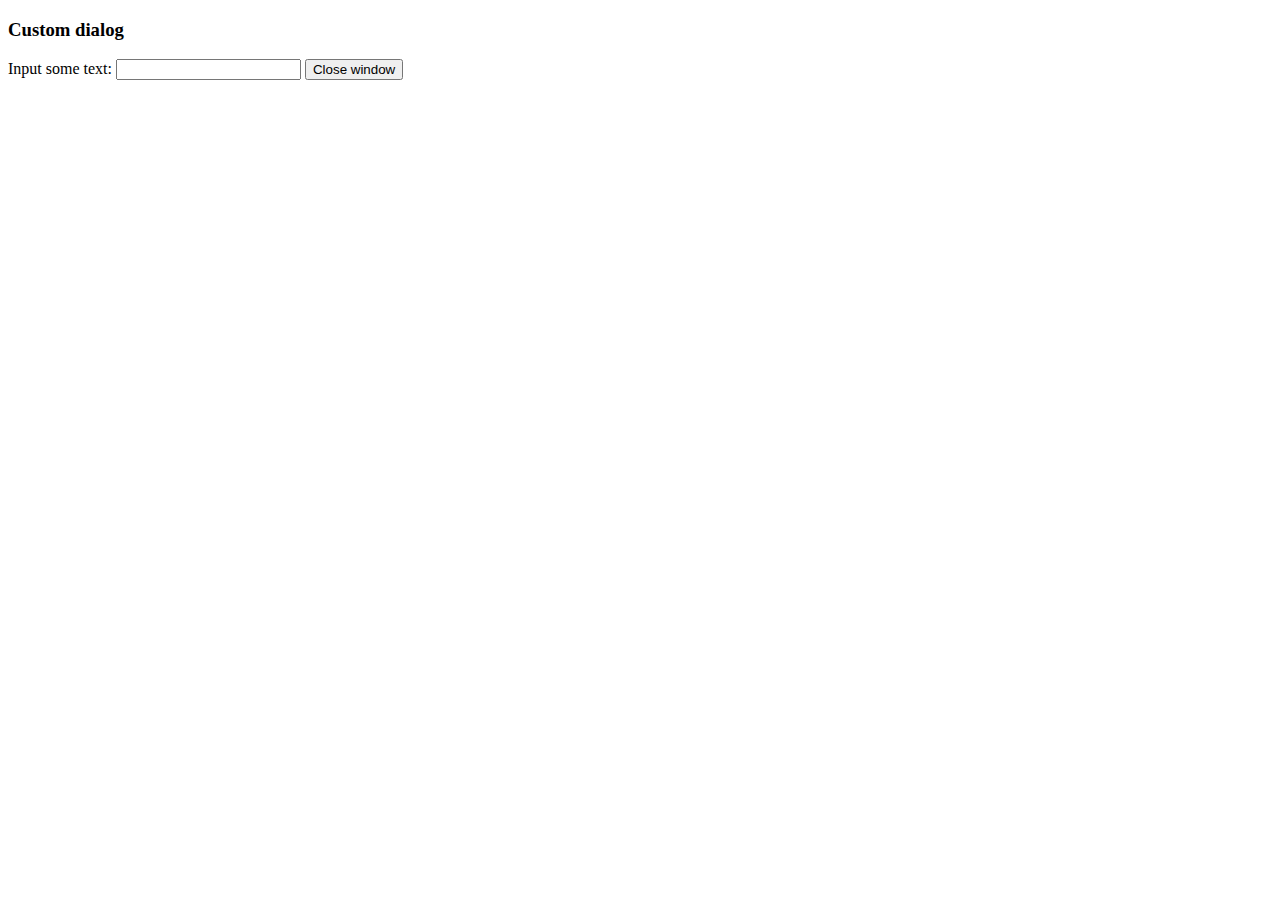
<file: admin/tinymce/js/tinymce/plugins/example/dialog.html>
<!DOCTYPE html>
<html>
<body>
	<h3>Custom dialog</h3>
	Input some text: <input id="content">
	<button onclick="top.tinymce.activeEditor.windowManager.getWindows()[0].close();">Close window</button>
</body>
</html>
</file>
<file: teaser/css/thumbs_carousel.css>
/*************************
******** Arrows **********
**************************/	
.overlay {
    position: absolute;
    top: 0;
    z-index: 20000;
    left: -10000px;
    background: url(../img/overlaybg.png);
    width: 100%;
    height: 100%;
   opacity: 0;
}

.overlay.active {
 left: 0;
}

div#thumbs_carousel
{
    position: absolute;
    top: 50%;
    width: 100%;
    height: 160px;
    background: #fcfcfc;
    padding: 25px 0;
    margin-top: -120px;
    -webkit-box-shadow:0 0 20px rgba(0,0,0,0.2);
	-moz-box-shadow:0 0 20px rgba(0,0,0,0.2);
	-ms-box-shadow:0 0 20px rgba(0,0,0,0.2);
	-o-box-shadow:0 0 20px rgba(0,0,0,0.2);
	box-shadow:0 0 20px rgba(0,0,0,0.2);
}

div#thumbs_carousel .prev{
	background: url('../img/left.png') center center no-repeat;
	width:47px;
	height:61px;
	border:0px;
}
div#thumbs_carousel .next{
	background: url('../img/right.png') center center no-repeat;
	width:40px;
	height:61px;
	border:0px;
}


/** carousel 1 **/
div#thumbs_carousel ul li{
	border:1px solid #fff;
	line-height:0px;
	padding: 0px 5px 0px 5px;
}

div#thumbs_carousel ul li a{ /* in case of link */
	display:block;
	border:0px;
}

div#thumbs_carousel ul li img{
	display:block;
	border:1px solid #ccc;
	padding:5px;
	cursor:pointer;
	height:150px;
	
}
</file>
<file: teaser/css/main.css>
@import url('magazine.css');
@import url('nav.css');
@import url('tooltipster.css');
</file>
<file: css/style.css>
@import url('https://fonts.googleapis.com/css?family=Roboto:100,300,400,500,700');

* {
    box-sizing: border-box;
}

body {
    display: flex;
    flex-direction: column;
    min-height: 100vh;
    font-family: 'Roboto', sans-serif;
    color: #222222;
    margin: 87px 0 0 0;
    background-color: #f4f4f4;
}

img {
    max-width: 100%;
    height: auto;
    vertical-align: bottom;
}

a {
    text-decoration: none;
}

.content {
    margin: 0 auto;
    width: 90%;
    max-width: 1170px;
}

.button {
    background: none;
    height: 50px;
    border-radius: 30px;
    letter-spacing: 1px;
    transition: background 0.4s;
}

#header {
    background: #141211;
    padding: 0.85em 0;
    position:fixed;
    top: 0;
    left: 0;
    right: 0;
    z-index: 1;
}

#header .content {
    display: flex;
    flex-direction: row;
    align-items: center;
    justify-content: space-between;
}

.responsiveMenu {
    color: #FAFAFA;
    display: none;
    text-align: center;
}

.responsiveMenu:before {
    content: '\f0c9';
    font: 20px fontawesome;
    cursor: pointer;
}

@media screen and (max-width: 1110px) {
    #header .content {
        flex-direction: column;
    }
}

@media screen and (max-width: 720px) {
    body {
        margin: 80px 0 0 0;
    }
    
    #header nav {
        display: none;
    }
    
    #header .content {
        flex-direction: row;
    }
    
    .responsiveMenu {
        display: block;
    }
    
    #header nav a:nth-child(even):after {
        content:"\A";
        white-space:pre;
    }
    
    #header nav a.active {
        background: none !important;
    }
    
    #header nav a:hover {
        background: none !important;   
    }
    
    #header .navigationContainer {
        display: flex;
        flex-direction: column;
    }
}

#header .logo, #header nav a {
    padding: 0px;
}

@media (min-width: 500px) {
    #header .logo, #header nav a {
        padding: 0px;
    }
}

#header .logo {
    font-size: 1.35em;
    color: #28415E;
}

#header .logoImg {
    width: 100%;
    max-width: 350px;
    padding-top: 5px;
}

#header nav a {
    font-size: 0.65em;
    text-transform: uppercase;
    color: #FAFAFA;
    padding: 10px;
    box-sizing: border-box;
    transition: background 0.5s ease-in, text-shadow 0.5s ease-in;
    border-radius: 10px;
}

#header nav a:hover {
    background: rgba(60, 54, 51, 0.8);
    text-shadow: 0px 0px 2px rgba(255,255,255,0.5);
    border-radius: 10px;
}

#header nav a.active {
    background: rgba(60, 54, 51, 0.8);
    text-shadow: 0px 0px 2px rgba(255,255,255,0.5);
    border-radius: 10px;
}

@media (min-width: 500px) {
    #header nav a {
        font-size: 0.95em;
    }
}

#slider {
    background-color: #EEEBE4;
    background-image: url("../img/slider2.jpg");
    background-size: cover;
    display: flex;
    justify-content: center;
    align-items: center;
    padding: 4em 0;
    filter: grayscale(60%);
}

#slider > .cta > p {
    color: #FAFAFA;
}

#slider > .cta > .button > span {
    color: #FAFAFA;
}

@media (min-width: 500px) {
    #slider {
        height: 478px;
    }
}

#slider .cta {
    display: flex;
    flex-direction: column;
    align-items: center;
    justify-content: center;
    color: #28415E;
}

@media (min-width: 500px) {
    #slider .cta .splash {
        display: block;
        width: 200px;
    }
}

#slider .cta img {
    margin-bottom: 1em;
}

#slider .cta h1, #slider .cta p, #slider .cta .button {
    text-align: center;
    text-shadow: 2px 2px 10px #000;
}

#slider .cta h1 {
    margin: 0;
    color: #FAFAFA;
    text-shadow: 1px 1px 5px rgba(0, 0, 0, 0.3);
}

#slider .cta p {
    margin-bottom: 1.5em;
}

#slider .cta .button {
    display: flex;
    align-items: center;
    padding: 10px 30px;
    box-shadow: inset 0 0 0 2px #2A2A2A;
    color: #28415E;
}

#slider .cta .button:hover, #slider .cta .button:focus {
    background: #333333;
    color: #FAFAFA;
    box-shadow: inset 0 0 0 2px #333333;
}

#gallery {
    
}

#gallery h2 {
    margin: 0;
    text-align: center;
}

#gallery form {
    display: flex;
    flex-direction: column;
    flex-wrap: wrap;
    justify-content: space-around;
    margin: 0 auto;
    padding: 4em 0;
    max-width: 600px;
}

@media (min-width: 500px) {
    #gallery form {
        flex-direction: row;
    }
}

#gallery form input, #gallery form button {
    margin: 0 1em;
    padding: 10px;
    height: 50px;
    outline: 0;
}

#gallery form input {
    background-color: #fff;
    margin-bottom: 1em;
    border: 1px solid #ddd;
    border-radius: 3px;
    color: #494f4f;
    -webkit-transition: border-color 0.4s;
    -moz-transition: border-color 0.4s;
    transition: border-color 0.4s;
}

#gallery form input:focus {
    border-color: #879090;
}

@media (min-width: 500px) {
    #gallery form input {
        flex: 3;
        margin-bottom: 0;
    }
}

#gallery form .button {
    border: 0;
    box-shadow: inset 0 0 0 2px #879090;
    color: #494f4f;
}

#gallery form .button:hover, #gallery form .button:focus {
    background: #879090;
    color: #fff;
}

@media (min-width: 500px) {
    #gallery form .button {
        flex: 100px;
    }
}

#gallery ul, #gallery ul li, #gallery ul li div {
    display: flex;
}

#gallery ul {
    flex-wrap: wrap;
    margin: 0;
    padding: 0;
    list-style: none;
}

#gallery ul li {
    background: rgba(0, 0, 0, 0.35);
    position: relative;
    flex-direction: column;
    cursor: pointer;
    -webkit-transition: background 0.4s;
    -moz-transition: background 0.4s;
    transition: background 0.4s;
}

#gallery ul li:hover {
    background: transparent;
}

@media (min-width: 500px) {
    #gallery ul li {
        flex: 50%;
    }
}

@media (min-width: 800px) {
    #gallery ul li {
        flex: 25%;
    }
}

#gallery ul li div {
    position: absolute;
    flex-direction: column;
    justify-content: center;
    align-items: center;
    padding: 1em;
    width: 100%;
    height: 100%;
    text-align: center;
    color: #fff;
}

#gallery ul li div h3, #gallery ul li div h4 {
    margin: 0;
}

#gallery ul li div h3 {
    margin-bottom: 0.35em;
    font-size: 1em;
    font-weight: 400;
    letter-spacing: 2px;
    text-transform: uppercase;
}

#gallery ul li div h4 {
    font-weight: 300;
    letter-spacing: 1px;
}

#gallery ul li img {
    position: relative;
    z-index: -1;
    width: 475px;
    height: 475px;
}

#senesteBlog {
    display: flex;
    flex-direction: column;
    padding: 4em 0;
}

#senesteBlog article {
    background: #ffffff;
    display: flex;
    flex-direction: column;
    flex: 1;
    margin: 0 0.85em 1em;
    padding: 1em;
    border-radius: 3px;
}

#senesteBlog article.venstreSide {
    background: transparent;
    flex-grow: 1.5;
}

#senesteBlog article.hoejreSide {
    background: transparent;
}

#senesteBlog article.venstreSide h2 {
    color: #222222;
    font-weight: 400;
    letter-spacing: 2px;
    text-transform: uppercase;
}

#senesteBlog article.hoejreSide h2 {
    color: #222222;
    font-weight: 400;
    letter-spacing: 2px;
    text-transform: uppercase;
}

#senesteBlog .blogBillede {
    margin: -1em -1em 0 -1em;
    max-height: 249px; 
    box-sizing: border-box !important;
}

#senesteBlog article:last-child {
    margin-bottom: 0;
}

#senesteBlog article h3 {
    color: #222222;
}

#senesteBlog article p {
    margin: 0 0 1em;
    font-size: 0.95em;
    line-height: 24px;
    font-weight: 500;
    text-shadow: 0px 0px 1px rgba(0, 0, 0, 0.2);
}

#senesteBlog article p:last-of-type {
    margin-bottom: 3em;
}

#senesteBlog article .button {
    display: flex;
    align-items: center;
    align-self: center;
    padding: 10px 30px;
    box-shadow: inset 0 0 0 1px #2a2a2a;
    color: #28415E;
    font-size: 0.8em;
    font-weight: 700;
}

#senesteBlog article .button:hover, #senesteBlog article .button:focus {
    background: #333333;
    color: #FAFAFA;
    box-shadow: inset 0 0 0 1px #333333;
}

#lecture {
    display: flex;
    flex-direction: column;
    padding: 4em 0;
}

#lecture h1, #lecture h3 {
    text-align: center;
    margin: 0;
    padding: 0;
    font-weight: 400;
    letter-spacing: 2px;
}

#lecture p a {
    color: #222222;
    font-weight: bold;
}

.hoejreSide p a {
    color: #222222;
    font-weight: bold;
}

#senesteBlog ol {
    margin: 0 0 1.5em;
    padding: 0;
    counter-reset: item;
}

#senesteBlog ol > li {
    margin: 0;
    padding: 0 0 0 2em;
    text-indent: -2em;
    list-style-type: none;
    counter-increment: item;
}

#senesteBlog ol > li:before {
    display: inline-block;
    width: 1.5em;
    padding-right: 0.5em;
    font-weight: bold;
    text-align: right;
    content: counter(item) ".";
}

#senesteBlog ul {
    margin: 0 0 1.5em;
    padding: 0;
    counter-reset: item;
}

#senesteBlog ul > li {
    margin: 0;
    padding: 0 0 0 2em;
    text-indent: -2em;
    list-style-type: none;
    counter-increment: item;
}

#senesteBlog ul > li:before {
    display: inline-block;
    width: 1.5em;
    padding-right: 0.5em;
    font-weight: bold;
    text-align: right;
    content: "-";
}

#senesteBlog .hoejreSide p {
    font-weight: 300;
}

hr {
    display: block;
    height: 1px;
    border: 0;
    border-top: 1px dashed rgba(204, 204, 204, 0.73);
    margin: 1em 0;
    padding: 0;
}

@media (min-width: 800px) {
    #senesteBlog {
        flex-direction: row;
    }
    #senesteBlog article {
        margin-bottom: 0;
    }
}

#footer {
    background: #141211;
    flex: 1;
    text-align: center;
    color: #FAFAFA;
    font-size: 1.3em;
}

.teaserBoks {
    background: rgba(0, 0, 0, 0.9);
    width: 100%;
    height: 100%;
    position: fixed;
    z-index: 2;
    top: 0;
    left: 0;
    right: 0;
    bottom: 0;
    display: flex;
    justify-content: center;
    align-items: center;
}

.bogTeaser {
    background: #fdfdfd;
    padding: 1em;
    width: 90%;
    height: 90%;
    overflow: hidden;
}

.bogTeaser iframe {
    height: 100%;
    width: 100%;
    border: 0;
    padding: 0;
    margin: 0;
}

.bogTeaserLuk {
    float: right;
}

.subscribeForm .subscribeEmail {
    border: 0;
    border-bottom: 1px solid #bbbbbb;
    background: transparent;
    padding: 1.2em 0 1em 0;
    width: 75%;
    font-size: 1em;
}

.subscribeForm .subscribeKnap {
    color: #FAFAFA;
    border: 1px solid #2a2a2a;
    background: #2a2a2a;
    padding: 1.2em;
    border-radius: 30px;
    width: 24%;
}

.contactForm .contactInput {
    width: 100%;
    padding: 1.2em 0 1em 0;
    background: transparent;
    margin-bottom: 1em;
    border: 0;
    border-bottom: 1px solid #bbbbbb;
    font-size: 1em;
    color: #000;
    
}

.contactForm textarea {
    height: 8em;
    resize: none;
}

.contactForm .contactButton {
    width: 100%;
    padding: 1.2em;
    border: 1px solid #2a2a2a;
    background: transparent;
    transition: background 0.2s ease-in, color 0.2s ease-in;
    border-radius: 30px;
    font-size: 0.8em;
}

.contactForm .contactButton:hover {
    background: #2a2a2a;
    color: #FAFAFA;
    cursor: pointer;
}

.contactForm select {
    -webkit-appearance: none;
    -moz-appearance: none;
    appearance: none;
    border-radius: 0;
    background: url(http://cdn1.iconfinder.com/data/icons/cc_mono_icon_set/blacks/16x16/br_down.png) no-repeat right transparent !important;
    color: #A9A9A9 !important;
}

.soegForm {
    width: 100%;
}

.soegForm .soegInput {
    width: 100%;
    padding: 1.2em 0 1em 0;
    background: transparent;
    margin-bottom: 1em;
    border: 0;
    border-bottom: 1px solid #bbbbbb;
    font-size: 1em;
    color: #000;
    text-align: center;
}

.search {
    position: relative;
    font-size: 18px;
    padding-top: 40px;
    margin: -20px auto 0;
}

.search label {
    position: absolute;
    right: 17px;
    top: 60px;
    color: #afafaf;
}

.sr-only {
    position: absolute;
    width: 1px;
    height: 1px;
    padding: 0;
    margin: -1px;
    overflow: hidden;
    clip: rect(0,0,0,0);
    border: 0;
}

.search #search-input {
    padding-left: 43px;
    padding-right: 43px;
    border-radius: 2px;
}

.bioImgWrapper {
    height: 300px;
    overflow: hidden;
}

.bioImg {
    border-radius: 300px;
}

.blogDato {
    padding-top: 1.1em;
    font-size: 0.8em;
    color: #aaa;
}

article h4 {
    text-transform: uppercase;
}

p.blogText {
    font-weight: 300 !important;
}

.responsiveMenuContainer {
    position: fixed;
    top: 0;
    bottom: 0;
    left: 0;
    right: 0;
    display: flex;
    justify-content: center;
    align-content: center;
    flex-direction: column;
    z-index: 3;
    background: rgba(0, 0, 0, 0.89);
    color: #FAFAFA;
}

.responsiveMenuItem {
    text-align: center;
    font-size: 2em;
    margin-bottom: 5px;
    padding: 10px;
}

.responsiveMenuItem.active {
    background: rgba(60, 54, 51, 0.8);
    text-shadow: 0px 0px 2px rgba(255,255,255,0.5);
}

.responsiveMenuExit {
    display: block;
    position: fixed;
    top: 10px;
    right: 10px;
    font-size: 2em;
    cursor: pointer;
}

.responsiveMenuContainer > a {
    text-decoration: none;
    color: #FAFAFA;
}

#headerNavigation {
    position: relative;
}

.flag {
    width: 27px;
}

.flagDropDown {
    width: 40px;
    background: #141211;
    position: absolute;
    right: 4px;
    text-align: center;
    padding: 5px;
    border-bottom-left-radius: 5px;
    border-bottom-right-radius: 5px;
    display: none;
}

.languageMenu {
    transition: none !important;
}

.languageMenu:hover {
    background: none !important;
}

.chooseLanguage {
    transition: none !important;
    padding: 0 !important;
}

.chooseLanguage:hover {
    background: none !important;
}

.responsiveMenuItemFlag {
    text-align: center;
}

.describeTekst {
    font-weight: 300;
}
</file>
<file: da/css/style.css>
@import url('https://fonts.googleapis.com/css?family=Roboto:100,300,400,500,700');

* {
    box-sizing: border-box;
}

body {
    display: flex;
    flex-direction: column;
    min-height: 100vh;
    font-family: 'Roboto', sans-serif;
    color: #222222;
    margin: 87px 0 0 0;
    background-color: #f4f4f4;
}

img {
    max-width: 100%;
    height: auto;
    vertical-align: bottom;
}

a {
    text-decoration: none;
}

.content {
    margin: 0 auto;
    width: 90%;
    max-width: 1170px;
}

.button {
    background: none;
    height: 50px;
    border-radius: 30px;
    letter-spacing: 1px;
    transition: background 0.4s;
}

#header {
    background: #141211;
    padding: 0.85em 0;
    position:fixed;
    top: 0;
    left: 0;
    right: 0;
    z-index: 1;
}

#header .content {
    display: flex;
    flex-direction: row;
    align-items: center;
    justify-content: space-between;
}

.responsiveMenu {
    color: #FAFAFA;
    display: none;
    text-align: center;
}

.responsiveMenu:before {
    content: '\f0c9';
    font: 20px fontawesome;
    cursor: pointer;
}

@media screen and (max-width: 1110px) {
    #header .content {
        flex-direction: column;
    }
}

@media screen and (max-width: 720px) {
    body {
        margin: 80px 0 0 0;
    }
    
    #header nav {
        display: none;
    }
    
    #header .content {
        flex-direction: row;
    }
    
    .responsiveMenu {
        display: block;
    }
    
    #header nav a:nth-child(even):after {
        content:"\A";
        white-space:pre;
    }
    
    #header nav a.active {
        background: none !important;
    }
    
    #header nav a:hover {
        background: none !important;   
    }
    
    #header .navigationContainer {
        display: flex;
        flex-direction: column;
    }
}

#header .logo, #header nav a {
    padding: 0px;
}

@media (min-width: 500px) {
    #header .logo, #header nav a {
        padding: 0px;
    }
}

#header .logo {
    font-size: 1.35em;
    color: #28415E;
}

#header .logoImg {
    width: 100%;
    max-width: 350px;
    padding-top: 5px;
}

#header nav a {
    font-size: 0.65em;
    text-transform: uppercase;
    color: #FAFAFA;
    padding: 10px;
    box-sizing: border-box;
    transition: background 0.5s ease-in, text-shadow 0.5s ease-in;
    border-radius: 10px;
}

#header nav a:hover {
    background: rgba(60, 54, 51, 0.8);
    text-shadow: 0px 0px 2px rgba(255,255,255,0.5);
    border-radius: 10px;
}

#header nav a.active {
    background: rgba(60, 54, 51, 0.8);
    text-shadow: 0px 0px 2px rgba(255,255,255,0.5);
    border-radius: 10px;
}

@media (min-width: 500px) {
    #header nav a {
        font-size: 0.95em;
    }
}

#slider {
    background-color: #EEEBE4;
    background-image: url("../img/slider2.jpg");
    background-size: cover;
    display: flex;
    justify-content: center;
    align-items: center;
    padding: 4em 0;
    filter: grayscale(60%);
}

#slider > .cta > p {
    color: #FAFAFA;
}

#slider > .cta > .button > span {
    color: #FAFAFA;
}

@media (min-width: 500px) {
    #slider {
        height: 478px;
    }
}

#slider .cta {
    display: flex;
    flex-direction: column;
    align-items: center;
    justify-content: center;
    color: #28415E;
}

@media (min-width: 500px) {
    #slider .cta .splash {
        display: block;
        width: 200px;
    }
}

#slider .cta img {
    margin-bottom: 1em;
}

#slider .cta h1, #slider .cta p, #slider .cta .button {
    text-align: center;
    text-shadow: 2px 2px 10px #000;
}

#slider .cta h1 {
    margin: 0;
    color: #FAFAFA;
    text-shadow: 1px 1px 5px rgba(0, 0, 0, 0.3);
}

#slider .cta p {
    margin-bottom: 1.5em;
}

#slider .cta .button {
    display: flex;
    align-items: center;
    padding: 10px 30px;
    box-shadow: inset 0 0 0 2px #2A2A2A;
    color: #28415E;
}

#slider .cta .button:hover, #slider .cta .button:focus {
    background: #333333;
    color: #FAFAFA;
    box-shadow: inset 0 0 0 2px #333333;
}

#gallery {
    
}

#gallery h2 {
    margin: 0;
    text-align: center;
}

#gallery form {
    display: flex;
    flex-direction: column;
    flex-wrap: wrap;
    justify-content: space-around;
    margin: 0 auto;
    padding: 4em 0;
    max-width: 600px;
}

@media (min-width: 500px) {
    #gallery form {
        flex-direction: row;
    }
}

#gallery form input, #gallery form button {
    margin: 0 1em;
    padding: 10px;
    height: 50px;
    outline: 0;
}

#gallery form input {
    background-color: #fff;
    margin-bottom: 1em;
    border: 1px solid #ddd;
    border-radius: 3px;
    color: #494f4f;
    -webkit-transition: border-color 0.4s;
    -moz-transition: border-color 0.4s;
    transition: border-color 0.4s;
}

#gallery form input:focus {
    border-color: #879090;
}

@media (min-width: 500px) {
    #gallery form input {
        flex: 3;
        margin-bottom: 0;
    }
}

#gallery form .button {
    border: 0;
    box-shadow: inset 0 0 0 2px #879090;
    color: #494f4f;
}

#gallery form .button:hover, #gallery form .button:focus {
    background: #879090;
    color: #fff;
}

@media (min-width: 500px) {
    #gallery form .button {
        flex: 100px;
    }
}

#gallery ul, #gallery ul li, #gallery ul li div {
    display: flex;
}

#gallery ul {
    flex-wrap: wrap;
    margin: 0;
    padding: 0;
    list-style: none;
}

#gallery ul li {
    background: rgba(0, 0, 0, 0.35);
    position: relative;
    flex-direction: column;
    cursor: pointer;
    -webkit-transition: background 0.4s;
    -moz-transition: background 0.4s;
    transition: background 0.4s;
}

#gallery ul li:hover {
    background: transparent;
}

@media (min-width: 500px) {
    #gallery ul li {
        flex: 50%;
    }
}

@media (min-width: 800px) {
    #gallery ul li {
        flex: 25%;
    }
}

#gallery ul li div {
    position: absolute;
    flex-direction: column;
    justify-content: center;
    align-items: center;
    padding: 1em;
    width: 100%;
    height: 100%;
    text-align: center;
    color: #fff;
}

#gallery ul li div h3, #gallery ul li div h4 {
    margin: 0;
}

#gallery ul li div h3 {
    margin-bottom: 0.35em;
    font-size: 1em;
    font-weight: 400;
    letter-spacing: 2px;
    text-transform: uppercase;
}

#gallery ul li div h4 {
    font-weight: 300;
    letter-spacing: 1px;
}

#gallery ul li img {
    position: relative;
    z-index: -1;
    width: 475px;
    height: 475px;
}

#senesteBlog {
    display: flex;
    flex-direction: column;
    padding: 4em 0;
}

#senesteBlog article {
    background: #ffffff;
    display: flex;
    flex-direction: column;
    flex: 1;
    margin: 0 0.85em 1em;
    padding: 1em;
    border-radius: 3px;
}

#senesteBlog article.venstreSide {
    background: transparent;
    flex-grow: 1.5;
}

#senesteBlog article.hoejreSide {
    background: transparent;
}

#senesteBlog article.venstreSide h2 {
    color: #222222;
    font-weight: 400;
    letter-spacing: 2px;
    text-transform: uppercase;
}

#senesteBlog article.hoejreSide h2 {
    color: #222222;
    font-weight: 400;
    letter-spacing: 2px;
    text-transform: uppercase;
}

#senesteBlog .blogBillede {
    margin: -1em -1em 0 -1em;
    max-height: 249px;
    box-sizing: border-box !important;
}

#senesteBlog article:last-child {
    margin-bottom: 0;
}

#senesteBlog article h3 {
    color: #222222;
}

#senesteBlog article p {
    margin: 0 0 1em;
    font-size: 0.95em;
    line-height: 24px;
    font-weight: 500;
    text-shadow: 0px 0px 1px rgba(0, 0, 0, 0.2);
}

#senesteBlog article p:last-of-type {
    margin-bottom: 3em;
}

#senesteBlog article .button {
    display: flex;
    align-items: center;
    align-self: center;
    padding: 10px 30px;
    box-shadow: inset 0 0 0 1px #2a2a2a;
    color: #28415E;
    font-size: 0.8em;
    font-weight: 700;
}

#senesteBlog article .button:hover, #senesteBlog article .button:focus {
    background: #333333;
    color: #FAFAFA;
    box-shadow: inset 0 0 0 1px #333333;
}

#lecture {
    display: flex;
    flex-direction: column;
    padding: 4em 0;
}

#lecture h1, #lecture h3 {
    text-align: center;
    margin: 0;
    padding: 0;
    font-weight: 400;
    letter-spacing: 2px;
}

#lecture p a {
    color: #222222;
    font-weight: bold;
}

.hoejreSide p a {
    color: #222222;
    font-weight: bold;
}

#senesteBlog ol {
    margin: 0 0 1.5em;
    padding: 0;
    counter-reset: item;
}

#senesteBlog ol > li {
    margin: 0;
    padding: 0 0 0 2em;
    text-indent: -2em;
    list-style-type: none;
    counter-increment: item;
}

#senesteBlog ol > li:before {
    display: inline-block;
    width: 1.5em;
    padding-right: 0.5em;
    font-weight: bold;
    text-align: right;
    content: counter(item) ".";
}

#senesteBlog ul {
    margin: 0 0 1.5em;
    padding: 0;
    counter-reset: item;
}

#senesteBlog ul > li {
    margin: 0;
    padding: 0 0 0 2em;
    text-indent: -2em;
    list-style-type: none;
    counter-increment: item;
}

#senesteBlog ul > li:before {
    display: inline-block;
    width: 1.5em;
    padding-right: 0.5em;
    font-weight: bold;
    text-align: right;
    content: "-";
}

#senesteBlog .hoejreSide p {
    font-weight: 300;
}

hr {
    display: block;
    height: 1px;
    border: 0;
    border-top: 1px dashed rgba(204, 204, 204, 0.73);
    margin: 1em 0;
    padding: 0;
}

@media (min-width: 800px) {
    #senesteBlog {
        flex-direction: row;
    }
    #senesteBlog article {
        margin-bottom: 0;
    }
}

#footer {
    background: #141211;
    flex: 1;
    text-align: center;
    color: #FAFAFA;
    font-size: 1.3em;
}

.teaserBoks {
    background: rgba(0, 0, 0, 0.9);
    width: 100%;
    height: 100%;
    position: fixed;
    z-index: 2;
    top: 0;
    left: 0;
    right: 0;
    bottom: 0;
    display: flex;
    justify-content: center;
    align-items: center;
}

.bogTeaser {
    background: #fdfdfd;
    padding: 1em;
    width: 90%;
    height: 90%;
    overflow: hidden;
}

.bogTeaser iframe {
    height: 100%;
    width: 100%;
    border: 0;
    padding: 0;
    margin: 0;
}

.bogTeaserLuk {
    float: right;
}

.subscribeForm .subscribeEmail {
    border: 0;
    border-bottom: 1px solid #bbbbbb;
    background: transparent;
    padding: 1.2em 0 1em 0;
    width: 75%;
    font-size: 1em;
}

.subscribeForm .subscribeKnap {
    color: #FAFAFA;
    border: 1px solid #2a2a2a;
    background: #2a2a2a;
    padding: 1.2em;
    border-radius: 30px;
    width: 24%;
}

.contactForm .contactInput {
    width: 100%;
    padding: 1.2em 0 1em 0;
    background: transparent;
    margin-bottom: 1em;
    border: 0;
    border-bottom: 1px solid #bbbbbb;
    font-size: 1em;
    color: #000;
    
}

.contactForm textarea {
    height: 8em;
    resize: none;
}

.contactForm .contactButton {
    width: 100%;
    padding: 1.2em;
    border: 1px solid #2a2a2a;
    background: transparent;
    transition: background 0.2s ease-in, color 0.2s ease-in;
    border-radius: 30px;
    font-size: 0.8em;
}

.contactForm .contactButton:hover {
    background: #2a2a2a;
    color: #FAFAFA;
    cursor: pointer;
}

.contactForm select {
    -webkit-appearance: none;
    -moz-appearance: none;
    appearance: none;
    border-radius: 0;
    background: url(http://cdn1.iconfinder.com/data/icons/cc_mono_icon_set/blacks/16x16/br_down.png) no-repeat right transparent !important;
    color: #A9A9A9 !important;
}

.soegForm {
    width: 100%;
}

.soegForm .soegInput {
    width: 100%;
    padding: 1.2em 0 1em 0;
    background: transparent;
    margin-bottom: 1em;
    border: 0;
    border-bottom: 1px solid #bbbbbb;
    font-size: 1em;
    color: #000;
    text-align: center;
}

.search {
    position: relative;
    font-size: 18px;
    padding-top: 40px;
    margin: -20px auto 0;
}

.search label {
    position: absolute;
    right: 17px;
    top: 60px;
    color: #afafaf;
}

.sr-only {
    position: absolute;
    width: 1px;
    height: 1px;
    padding: 0;
    margin: -1px;
    overflow: hidden;
    clip: rect(0,0,0,0);
    border: 0;
}

.search #search-input {
    padding-left: 43px;
    padding-right: 43px;
    border-radius: 2px;
}

.bioImgWrapper {
    height: 300px;
    overflow: hidden;
}

.bioImg {
    border-radius: 300px;
}

.blogDato {
    padding-top: 1.1em;
    font-size: 0.8em;
    color: #aaa;
}

article h4 {
    text-transform: uppercase;
}

p.blogText {
    font-weight: 300 !important;
}

.responsiveMenuContainer {
    position: fixed;
    top: 0;
    bottom: 0;
    left: 0;
    right: 0;
    display: flex;
    justify-content: center;
    align-content: center;
    flex-direction: column;
    z-index: 3;
    background: rgba(0, 0, 0, 0.89);
    color: #FAFAFA;
}

.responsiveMenuItem {
    text-align: center;
    font-size: 2em;
    margin-bottom: 5px;
    padding: 10px;
}

.responsiveMenuItem.active {
    background: rgba(60, 54, 51, 0.8);
    text-shadow: 0px 0px 2px rgba(255,255,255,0.5);
}

.responsiveMenuExit {
    display: block;
    position: fixed;
    top: 10px;
    right: 10px;
    font-size: 2em;
    cursor: pointer;
}

.responsiveMenuContainer > a {
    text-decoration: none;
    color: #FAFAFA;
}

#headerNavigation {
    position: relative;
}

.flag {
    width: 27px;
}

.flagDropDown {
    width: 40px;
    background: #141211;
    position: absolute;
    right: 4px;
    text-align: center;
    padding: 5px;
    border-bottom-left-radius: 5px;
    border-bottom-right-radius: 5px;
    display: none;
}

.languageMenu {
    transition: none !important;
}

.languageMenu:hover {
    background: none !important;
}

.chooseLanguage {
    transition: none !important;
    padding: 0 !important;
}

.chooseLanguage:hover {
    background: none !important;
}

.responsiveMenuItemFlag {
    text-align: center;
}

.describeTekst {
    font-weight: 300;
}
</file>
